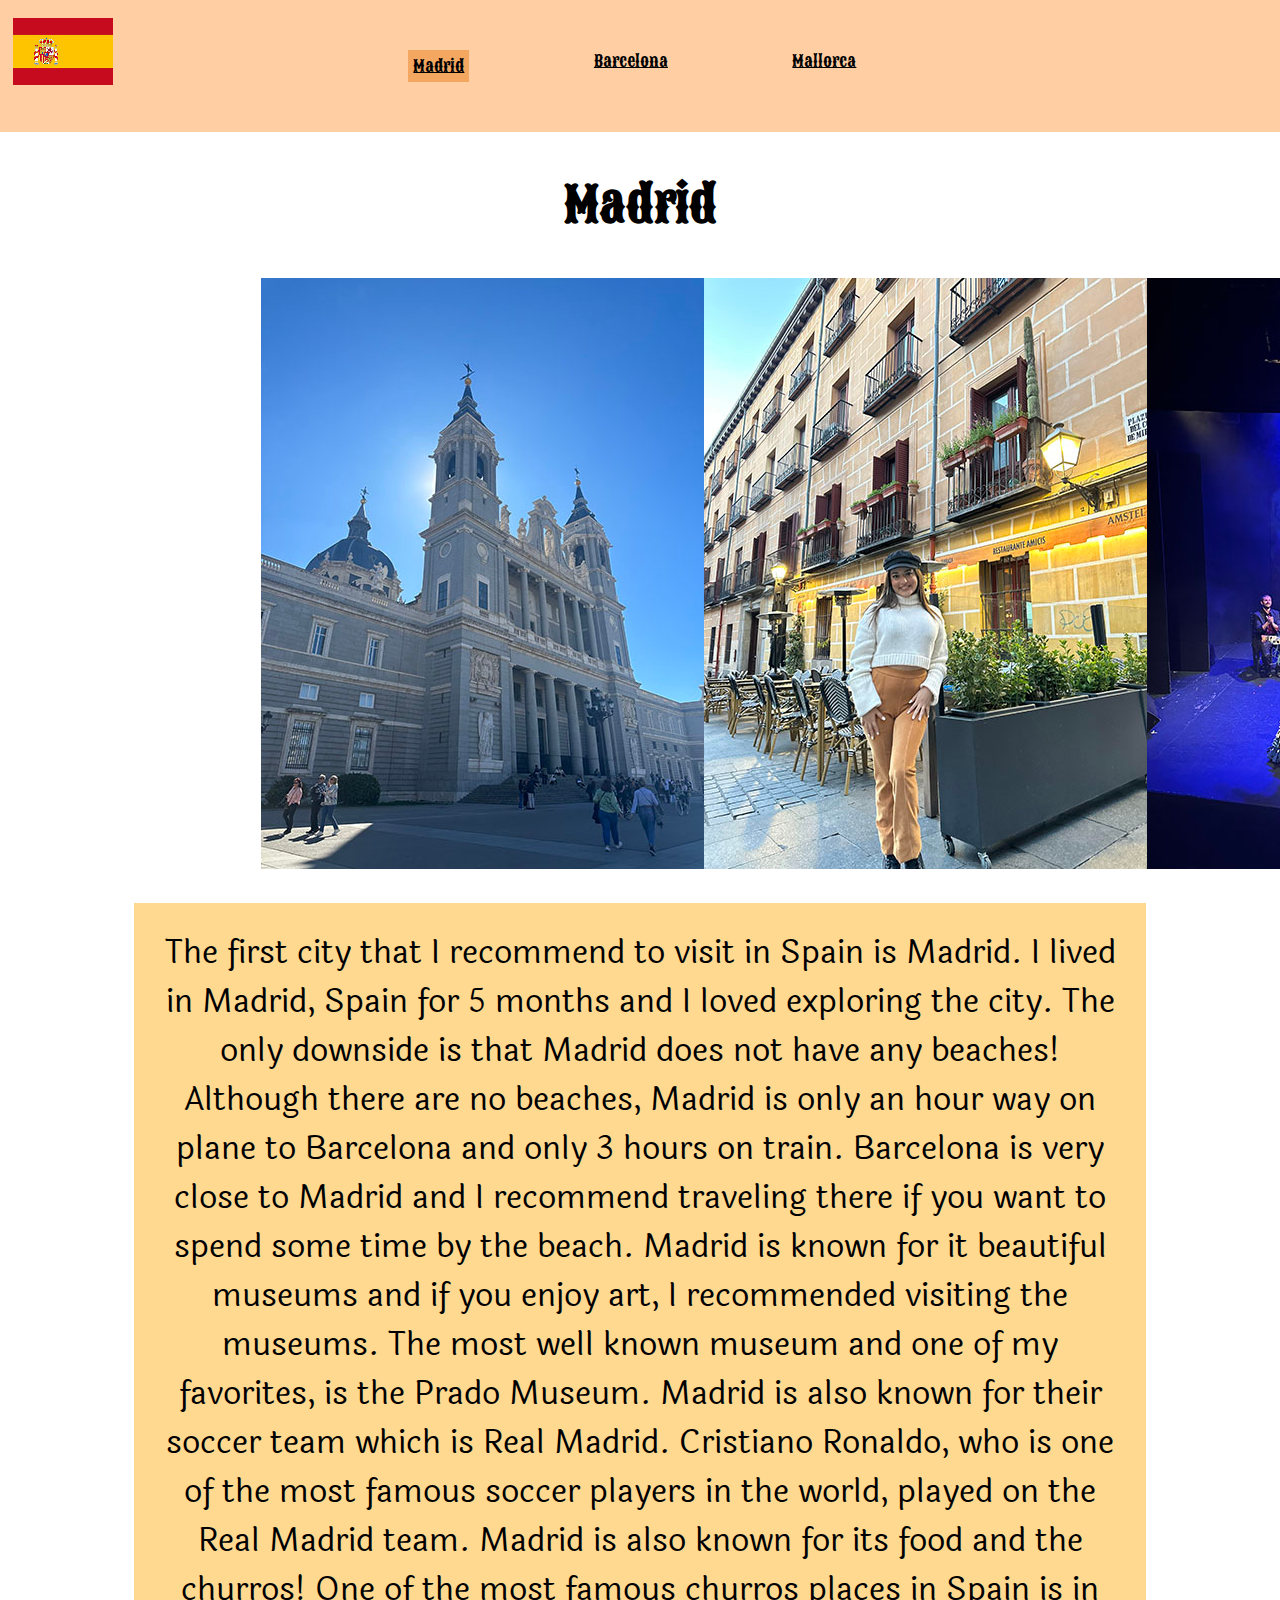
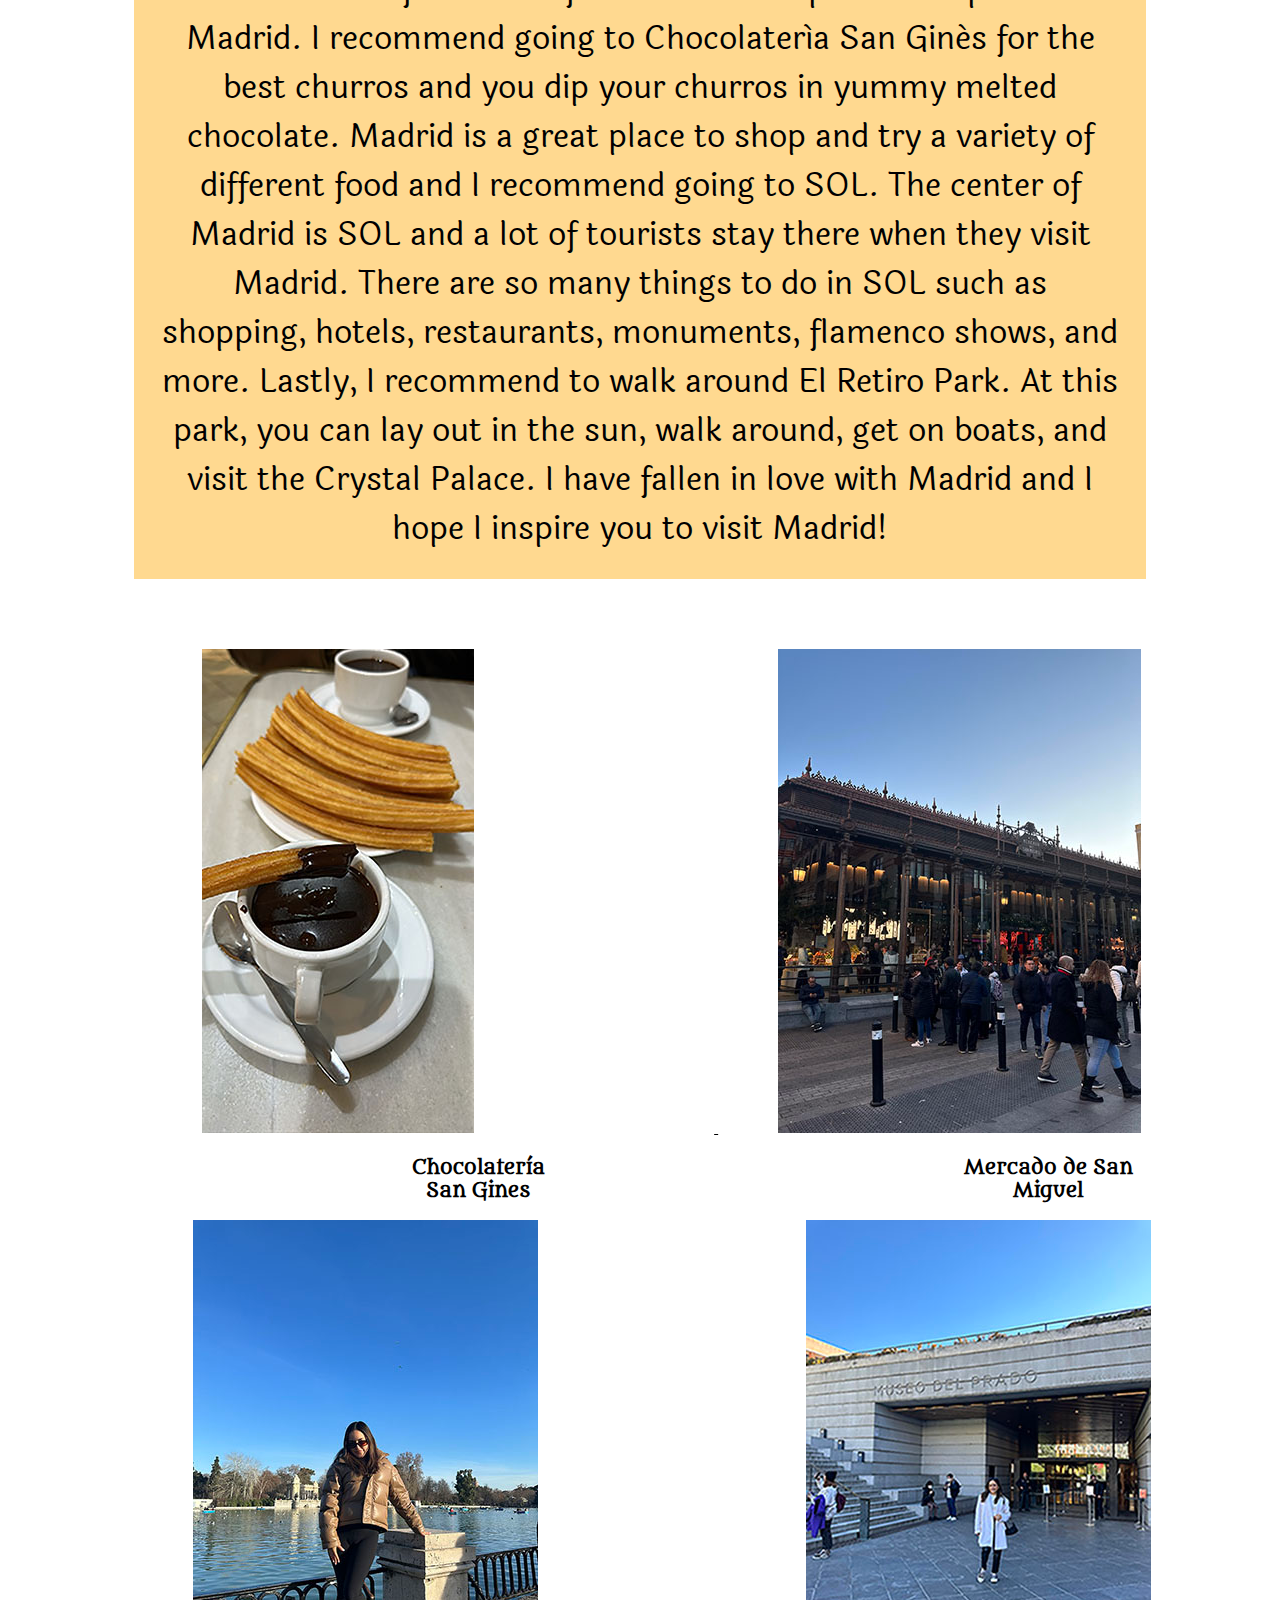
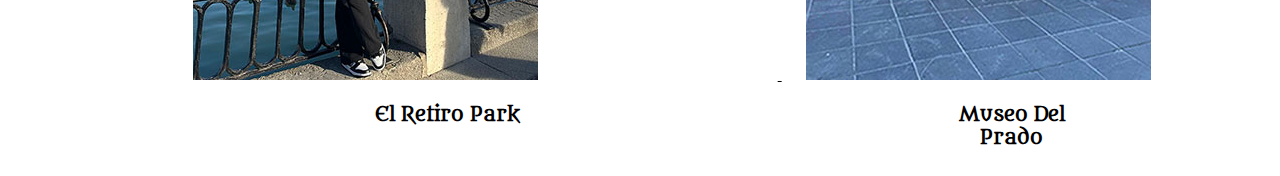
<file: blog_1/blog_1.html>
<!doctype html>

<html lang="en">

<head>
    
    <meta charset="UTF-8">
    <link rel="stylesheet" href="css1.css">
    
    <title> Madrid </title>
</head>

<body>
    <header>
        <nav>
            <div id = "flag"> 
                <a href="../index.html">
                        <img src="img /icon1.jpg">
                </a>
                </div> 
        
            <div id = "navindex">
                <div id="highlight"> <a href="../blog_1/blog_1.html">Madrid</a> </div>
                <a href="../blog_2/blog_2.html">Barcelona</a>
                <a href="../blog_3/blog_3.html">Mallorca</a>
            </div>
            </nav> 
        </header>
        <div id = "cities">
            <h1>
                <br> <br> <br> 
    
            </h1>
        </div>
    <div id = "firstcity">
        <h2>
        Madrid         
        </h2>
    </div>

<div id="madrid">
<img src="img /church.jpg"> 
<img src="img /me.jpg">
<img src="img /flamenco.jpg">
</div>
<br> <br> 
    <p>
        The first city that I recommend to visit in Spain is Madrid. I lived in Madrid, Spain for 5 months and I loved exploring the city. 
        The only downside is that Madrid does not have any beaches! Although there are no beaches, 
        Madrid is only an hour way on plane to Barcelona and only 3 hours on train. 
        Barcelona is very close to Madrid and I recommend traveling there if you want to spend some time by the beach. 
        Madrid is known for it beautiful museums and if you enjoy art, I recommended visiting the museums. 
        The most well known museum and one of my favorites, is the Prado Museum. 
        Madrid is also known for their soccer team which is Real Madrid. 
        Cristiano Ronaldo, who is one of the most famous soccer players in the world, played on the Real Madrid team. 
        Madrid is also known for its food and the churros!
        One of the most famous churros places in Spain is in Madrid. I recommend going to Chocolatería San Ginés 
        for the best churros and you dip your churros in yummy melted chocolate. 
        Madrid is a great place to shop and try a variety of different food and I recommend going to SOL. 
        The center of Madrid is SOL and a lot of tourists stay there when they visit Madrid. 
        There are so many things to do in SOL such as shopping, hotels, restaurants, monuments, flamenco shows, and more. 
        Lastly, I recommend to walk around El Retiro Park. At this park, you can lay out in the sun, walk around, get on boats, and visit the Crystal Palace. I have fallen in love with Madrid and I hope I inspire you to visit Madrid!
    </p>
    <br> <br> <br> <br> 
    <div id="madridtips">
        <a href ="https://chocolateriasangines.com"> <img src="img /churros.jpg" id="churros" > </a>
        <a href = "https://mercadodesanmiguel.es"> <img src="img /mercado.jpg" id="mercado"> </a>
    </div>

    <div id="food">
        <div id="comida">
        <h3> Chocolatería San Gines </h3> </div>
        <div id="grocery"> 
        <h3> Mercado de San Miguel </h3> </div>
    
    </div>
  
    <div id="othertips">
        <a href = "https://www.esmadrid.com/en/tourist-information/parque-del-retiro"> <img src="img /boat.jpg" id="boat"> </a>
        <a href = "https://www.museodelprado.es"> <img src="img /museo.jpg" id="museo"> </a>
    
    </div>

    <div id="visits">
        <h3> El Retiro Park </h3>
        <div id="museum">
        <h3> Museo Del Prado </h3> </div>
    </div>

</body>
                   
</html>
</file>
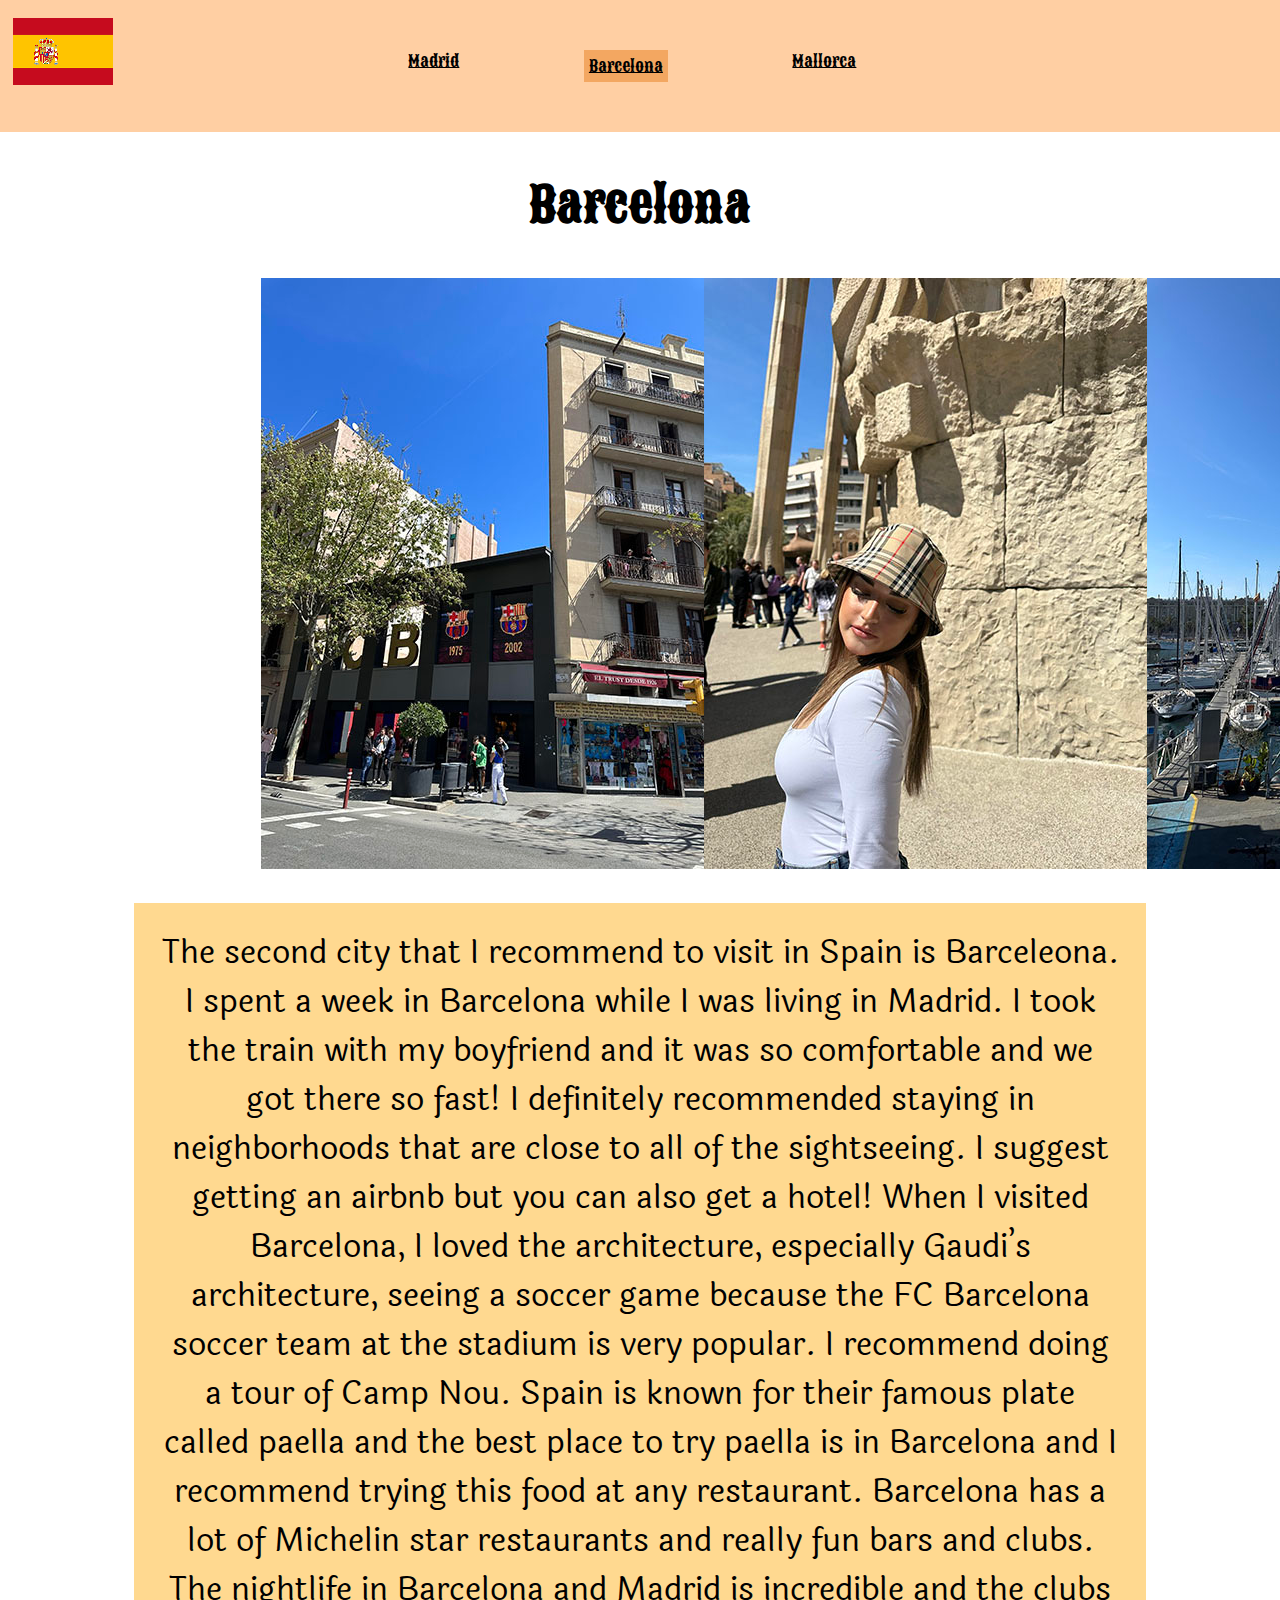
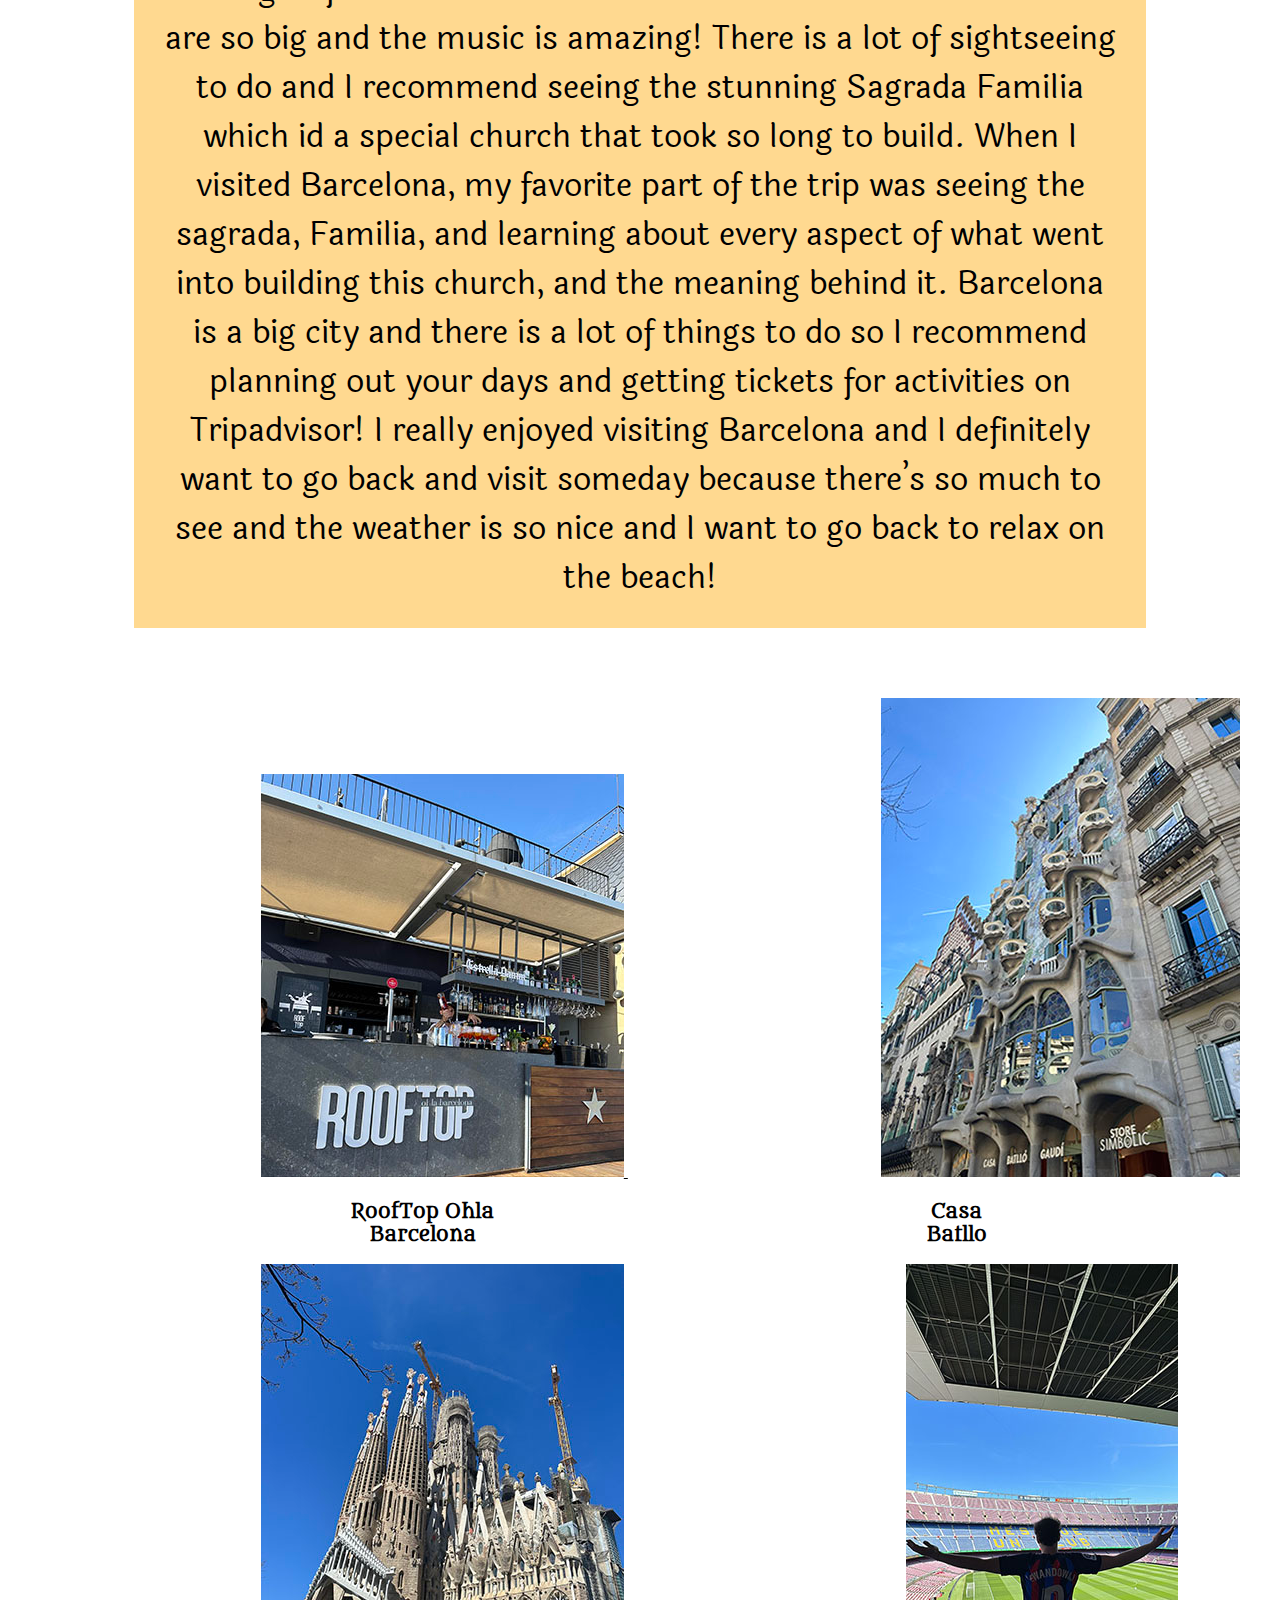
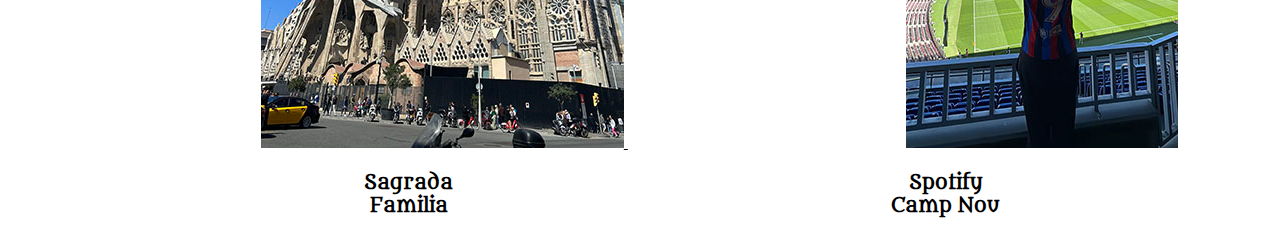
<file: blog_2/blog_2.html>
<!doctype html>

<html lang="en">

<head>
    
    <meta charset="UTF-8">
    <link rel="stylesheet" href="css2.css">
    
    <title> Barcelona </title>
</head>

<body>
    <header>
        <nav>
            <div id = "flag"> 
                <a href="../index.html">
                        <img src="img /icon2.jpg">
                </a>
                </div> 
        
            <div id = "navindex">
                <a href="../blog_1/blog_1.html">Madrid</a>
                <div id= "highlight"> <a href="../blog_2/blog_2.html">Barcelona</a> </div>
                <a href="../blog_3/blog_3.html">Mallorca</a>
            </div>
            </nav> 
        </header>
        <div id = "cities">
            <h1>
                <br> <br> <br> 
                
            </h1>
        </div>
    <div id = "secondcity">

    <h2>
        Barcelona
    </h2>
    </div>

    <div id="barca">
        <img src="img /walks.jpg"> 
        <img src="img /burberry.jpg">
        <img src="img /prettyviews.jpg">
        </div>
        <br> <br> 

<p>
    The second city that I recommend to visit in Spain is Barceleona. I spent a week in Barcelona while I was living in Madrid. 
    I took the train with my boyfriend and it was so comfortable and we got there so fast! I definitely recommended staying in neighborhoods that are close to all of the sightseeing. 
    I suggest getting an airbnb but you can also get a hotel! 
    When I visited Barcelona, I loved the architecture, especially Gaudi’s architecture, seeing a soccer game because the FC Barcelona soccer team at the stadium is very popular. 
    I recommend doing a tour of Camp Nou. Spain is known for their famous plate called paella and the best place to try paella is in Barcelona and I recommend trying this food at any restaurant. 
    Barcelona has a lot of Michelin star restaurants and really fun bars and clubs. The nightlife in Barcelona and Madrid is incredible and the clubs are so big and the music is amazing! 
    There is a lot of sightseeing to do and I recommend seeing the stunning Sagrada Familia which id a special church that took so long to build. 
    When I visited Barcelona, my favorite part of the trip was seeing the sagrada, Familia, and learning about every aspect of what went into building this church, and the meaning behind it. 
    Barcelona is a big city and there is a lot of things to do so I recommend planning out your days and getting tickets for activities on Tripadvisor! 
    I really enjoyed visiting Barcelona and I definitely want to go back and visit someday because there’s so much to see and the weather is so nice and I want to go back to relax on the beach! 
    
</p>
<br> <br> <br> <br>     
<div id="barcatipstips">
    <a href="https://www.ohlabarcelona.com/en/rooftop"> <img src="img /rooftop.jpg" id="rooftop"> </a>
    <a href="https://www.casabatllo.es/en/"> <img src="img /casa.jpg" id="casa"> </a>
</div>

<div id="coolsights">
    <div id="ohla">
    <h3> RoofTop Ohla Barcelona </h3> </div>
    <div id="sea">
    <h3> Casa Batllo </h3> </div>

</div>

<div id="morebarcatips">
    <a href="https://sagradafamilia.org/en/"> <img src="img /sagrada.jpg" id="sagrada"> </a>
    <a href="https://www.fcbarcelona.com/en/club/facilities/spotify-camp-nou"> <img src="img /soccer.jpg" id="soccer"> </a>
</div>

<div id="morecoolsights">
    <div id="church">
    <h3> Sagrada Familia  </h3> </div>
    <div id="sports">
    <h3> Spotify Camp Nou </h3> </div>

</div>

</body>
                   
</html>
</file>
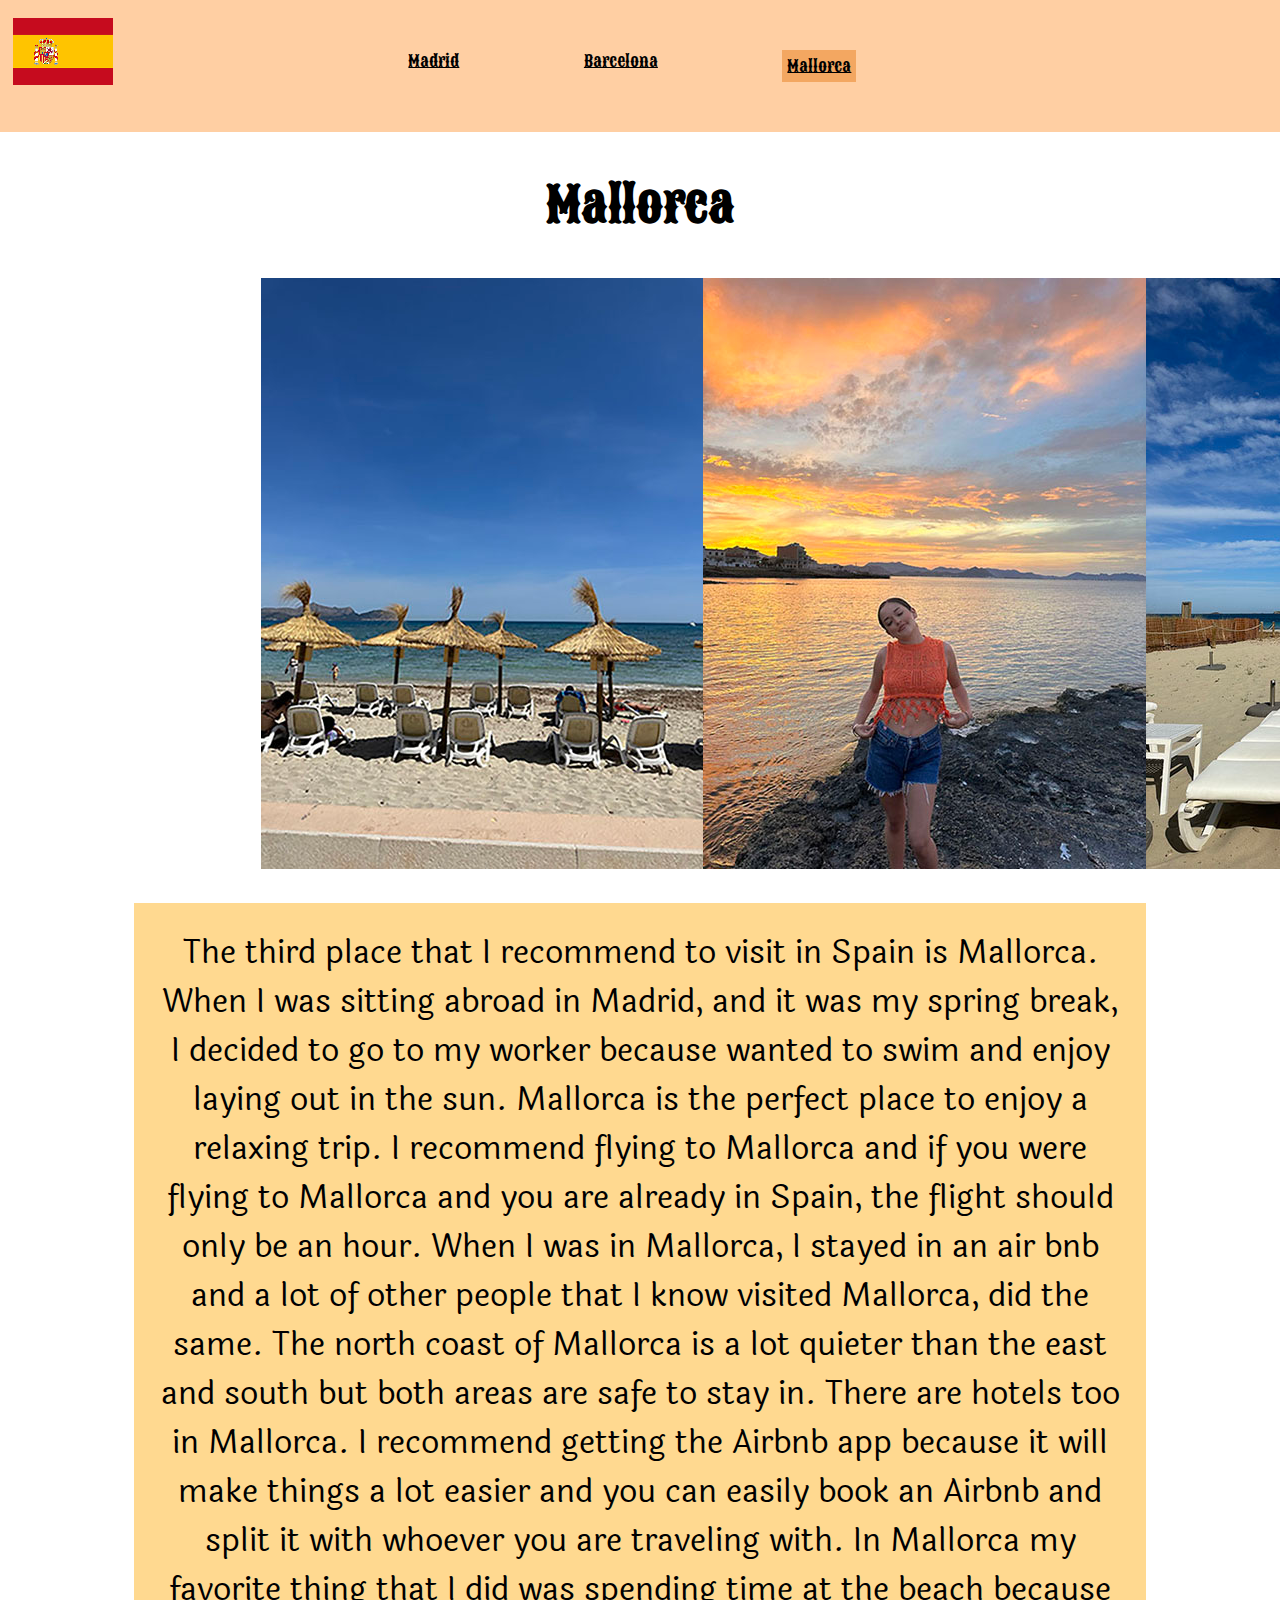
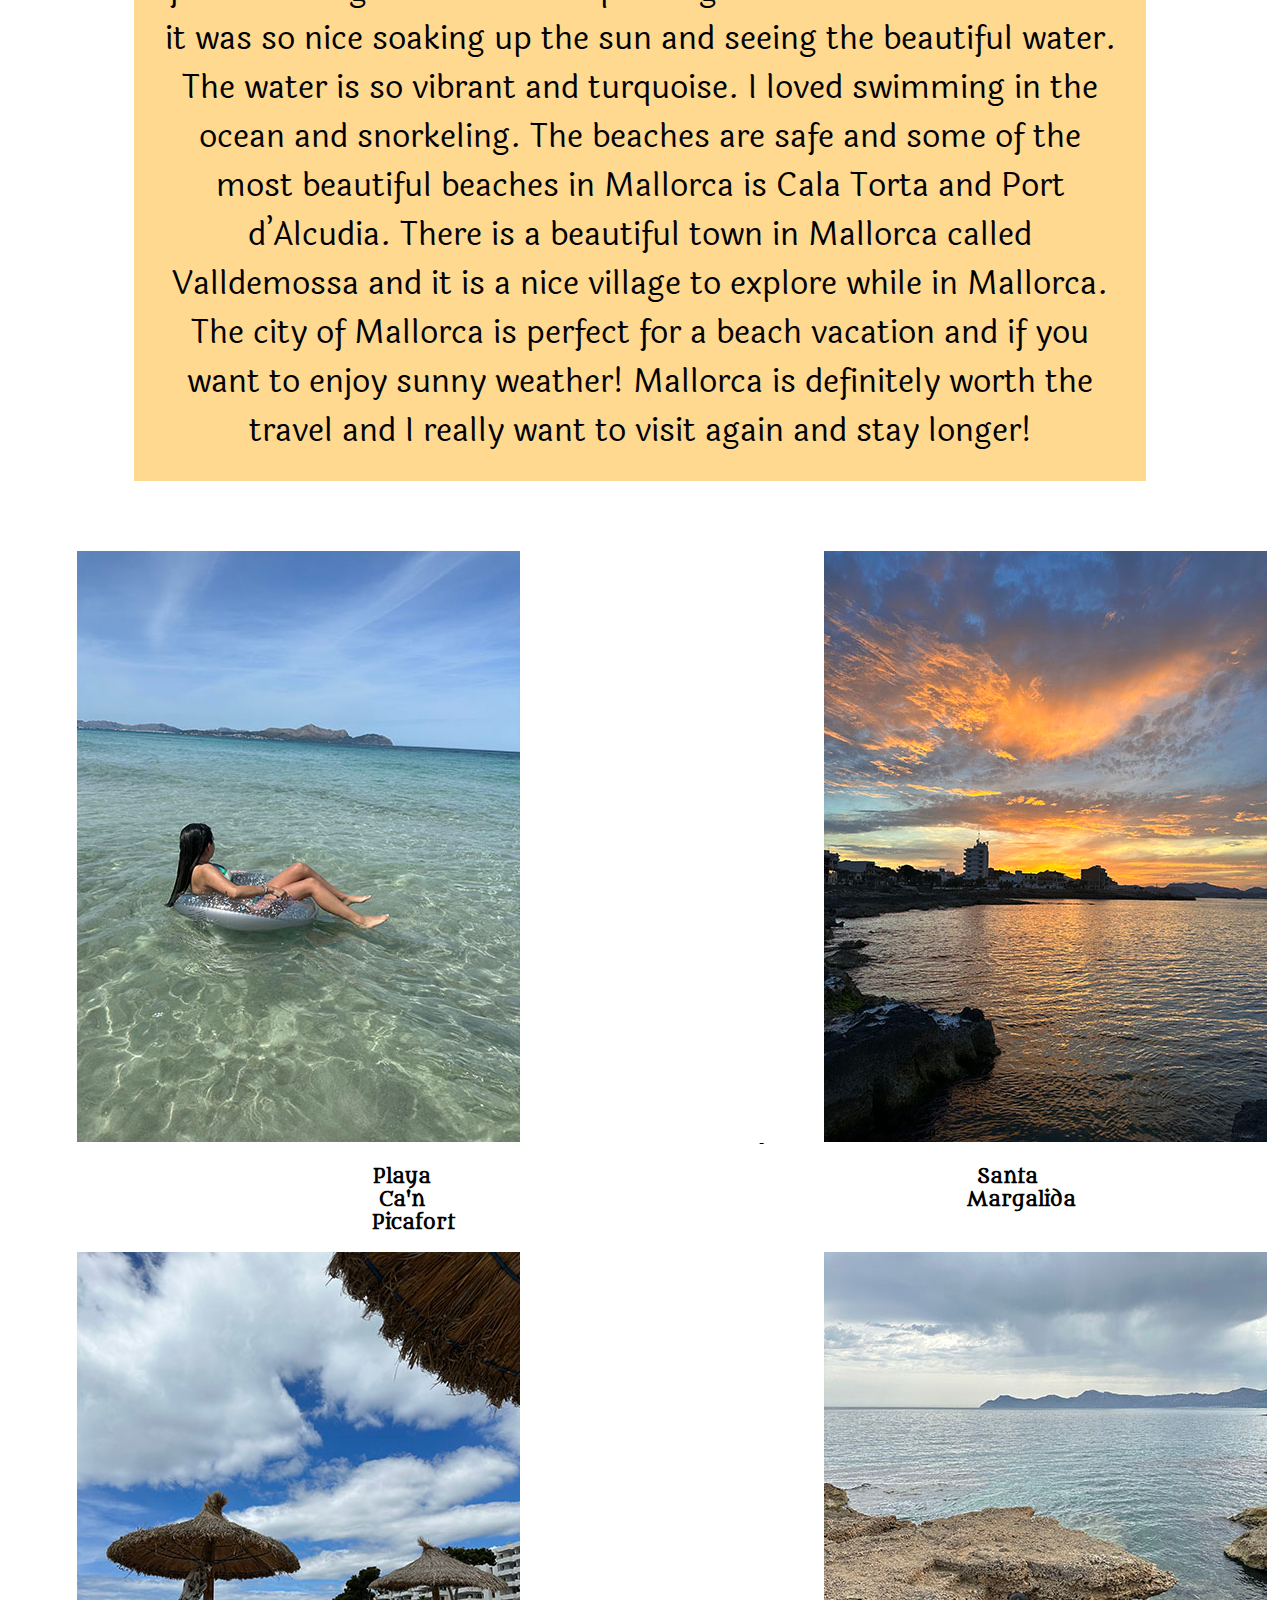
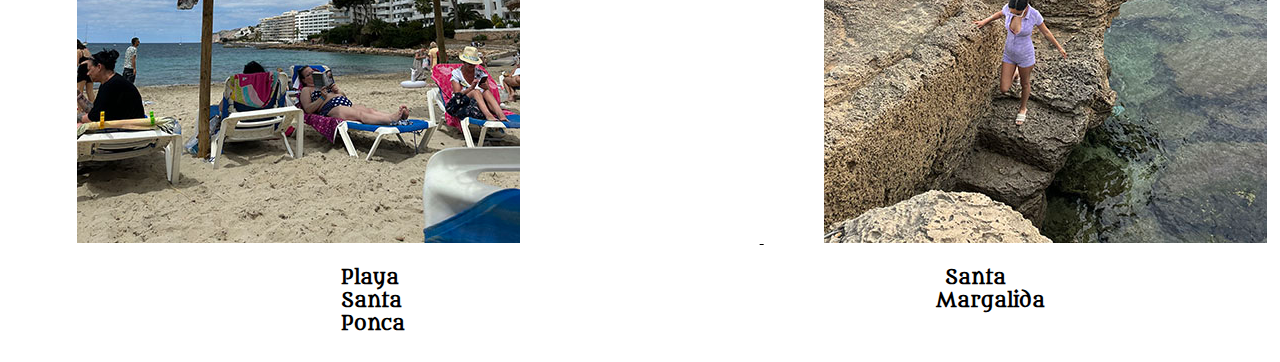
<file: blog_3/blog_3.html>
<!doctype html>

<html lang="en">

<head>
    
    <meta charset="UTF-8">
    <link rel="stylesheet" href="css3.css">
    
    <title> Mallorca </title>
</head>

<body>
    <header>
        <nav>
            <div id = "flag"> 
                <a href="../index.html">
                        <img src="img /icon3.jpg">
                </a>
                </div> 
        
            <div id = "navindex">
                <a href="../blog_1/blog_1.html">Madrid</a>
                <a href="../blog_2/blog_2.html">Barcelona</a>
                <div id= "highlight"> <a href="../blog_3/blog_3.html">Mallorca</a> </div>
            </div>
            </nav> 
        </header>
        <div id = "cities">
            <h1>
                <br> <br> <br> 
            
            </h1>
        </div>
    <div id = "secondcity">
    <h2>
        Mallorca
    </h2>
    </div>
    <div id="mallorca">
    <img src="img /beach.jpg"> 
    <img src="img /sunset.jpg">
    <img src="img /beach2.jpg">
    </div>
    <br> <br> 
    <p> 
        The third place that I recommend to visit in Spain is Mallorca. When I was sitting abroad in Madrid, and it was my spring break, I decided to go to my worker because wanted to swim and enjoy laying out in the sun.
        Mallorca is the perfect place to enjoy a relaxing trip. 
        I recommend flying to Mallorca and if you were flying to Mallorca and you are already in Spain, the flight should only be an hour. 
        When I was in Mallorca, I stayed in an air bnb and a lot of other people that I know visited Mallorca, did the same. The north coast of Mallorca is a lot quieter than the east and south but both areas are safe to stay in. 
        There are hotels too in Mallorca. I recommend getting the Airbnb app because it will make things a lot easier and you can easily book an Airbnb and split it with whoever you are traveling with. 
        In Mallorca my favorite thing that I did was spending time at the beach because it was so nice soaking up the sun and seeing the beautiful water. The water is so vibrant and turquoise. 
        I loved swimming in the  ocean and snorkeling. The beaches are safe and some of the most beautiful beaches in Mallorca is Cala Torta and Port d’Alcudia. 
        There is a beautiful town in Mallorca called Valldemossa and it is a nice village to explore while in Mallorca. The city of Mallorca is perfect for a beach vacation and if you want to enjoy sunny weather! 
        Mallorca is definitely worth the travel and I really want to visit again and stay longer! 
    </p>
    <br> <br> <br> <br>   
    <div id="mallorcatips">
        <a href="https://www.mallorca-beaches.com/en/can-picafort/"> <img src="img /pica.jpg" id="pica"> </a>
        <a href="https://www.abc-mallorca.com/santa-margalida/"> <img src="img /santa.jpg" id="santa"> </a>
        
    </div>

    <div id="beaches">
        <div id="beach1">
        <h3> Playa Ca'n Picafort </h3> </div>
        <div id="beach2">
        <h3> Santa Margalida </h3> </div>
    
    </div>
  
    <div id="otherbeaches">
        <a href="https://www.abc-mallorca.com/playa-de-santa-ponsa/"> <img src="img /ponca.jpg" id="ponca"> </a>
        <a href="https://www.abc-mallorca.com/santa-margalida/"> <img src="img /marga.jpg" id="marga"> </a>
    
    </div>

    <div id="visits">
        <div id="beach3">
        <h3> Playa Santa Ponca </h3> </div>
        <div id="lastbeach">
        <h3> Santa Margalida </h3> </div>
    </div>
    


</body>
                   
</html>
</file>
<file: blog_1/css1.css>
@import url('https://fonts.googleapis.com/css2?family=Laila:wght@300;400;500;600;700&display=swap');
@import url('https://fonts.googleapis.com/css2?family=Laila:wght@300;400;500;600;700&family=Metamorphous&family=Sancreek&display=swap');
@import url('https://fonts.googleapis.com/css2?family=Laila:wght@300;400;500;600;700&family=Metamorphous&display=swap');

#navindex {
    display:flex; 
    flex-direction: row;
    flex-wrap: nowrap;
    justify-content: space-between;
    width: 35%;
    margin-left: 28%;
    font-family: "Sancreek";
}

nav {
    position: fixed;
    width: 100%;
    background-color: #FFCFA3;
    top: 0%;
    left: 0%;
    margin: 0px;
    padding: 50px;

}

a:link{
    color:black;
}

a:visited{
    color:black;

}

#highlight {
    background-color: #F3A761;
    padding: 5px;
}

#flag {
    top: 2%;
    left: 1%;
    position:fixed;
}

main {
margin-top: 150px;
}

#cities {
    text-align:center;
}

#firstcity {
    text-align:center;
    font-size: xx-large;
    font-family: "Sancreek";
}

#madrid{
    display: flex;
    flex-basis: auto;
    margin-left: 20%;
}

p{
    margin-left: 10%;
    margin-right: 10%;
    margin-top: -.15%;
    margin-bottom: -.15%;
    font-size:xx-large;
    text-align: center;
    background-color: #FFD990;
    padding: 2%;
    font-family: "Laila"
}

#madridtips{
   text-align: center;
   margin-left: 5%;
   
}

#churros{
    margin-right: 20%;
}
#mercado{
    margin-left: 5%;
}

#othertips{
    text-align: center;
    margin-left: 5%;
}

#boat{
    margin-right: 20%;
}

#museo{
    margin-left: 2%;
}

#food{
    display: flex;
    flex-basis: auto; 
    margin-left: -3%;
}

#visits{
    display: flex;
    flex-basis: auto; 
}

h3{
    margin-left: 29%;
    text-align: center;
    font-family: "Metamorphous";
}

#comida{
    margin-left: 27%;
}

#grocery {
    margin-left: 25%;
}

#museum {
    margin-left: 30%;
}
</file>
<file: blog_2/css2.css>
@import url('https://fonts.googleapis.com/css2?family=Laila:wght@300;400;500;600;700&display=swap');
@import url('https://fonts.googleapis.com/css2?family=Laila:wght@300;400;500;600;700&family=Metamorphous&family=Sancreek&display=swap');
@import url('https://fonts.googleapis.com/css2?family=Laila:wght@300;400;500;600;700&family=Metamorphous&display=swap');

#navindex {
    display:flex; 
    flex-direction: row;
    flex-wrap: nowrap;
    justify-content: space-between;
    width: 35%;
    margin-left: 28%;
    font-family: "Sancreek";
}

nav {
    position: fixed;
    width: 100%;
    background-color: #FFCFA3;
    top: 0%;
    left: 0%;
    margin: 0px;
    padding: 50px;
}

#highlight {
    background-color: #F3A761;
    padding: 5px;
}

a:link{
    color:black;
}

a:visited{
    color:black;
}

#flag {
    top: 2%;
    left: 1%;
    position:fixed;
}

main {
margin-top: 150px;
}

#cities {
    text-align:center;
}

#secondcity {
    text-align:center;
    font-size: xx-large;
    font-family: "Sancreek";
}

#barca{
    display: flex;
    flex-basis: auto;
    margin-left: 20%;
}

p{
    margin-left: 10%;
    margin-right: 10%;
    margin-top: -.15%;
    margin-bottom: -.15%;
    font-size:xx-large;
    text-align: center;
    background-color: #FFD990;
    padding: 2%;
    font-family: "Laila";
}

#barcatips{
    text-align: center;
    margin-left: 5%;
}

#rooftop{
    margin-left: 20%;
}

#casa{
    margin-left: 20%;
}

#sagrada{
    margin-left: 20%;
}

#soccer{
    margin-left: 22%;
}

#coolsights{
    display: flex;
    flex-basis: auto; 
}

#morecoolsights{
    display: flex;
    flex-basis: auto; 
}

h3{
    margin-left: 27%;
    text-align: center;  
    font-family: "Metamorphous";
}

#ohla{
    margin-left: 20%;
}

#sea{
    margin-left: 29%;
}

#church{
    margin-left: 23%;
}

#sports{
    margin-left: 28%;
}
</file>
<file: blog_3/css3.css>
@import url('https://fonts.googleapis.com/css2?family=Laila:wght@300;400;500;600;700&display=swap');
@import url('https://fonts.googleapis.com/css2?family=Laila:wght@300;400;500;600;700&family=Metamorphous&family=Sancreek&display=swap');
@import url('https://fonts.googleapis.com/css2?family=Laila:wght@300;400;500;600;700&family=Metamorphous&display=swap');

#navindex {
    display:flex; 
    flex-direction: row;
    flex-wrap: nowrap;
    justify-content: space-between;
    width: 35%;
    margin-left: 28%;
    font-family: "Sancreek";
}

nav {
    position: fixed;
    width: 100%;
    background-color: #FFCFA3;
    top: 0%;
    left: 0%;
    margin: 0px;
    padding: 50px;

}

a:link{
    color:black;
}

a:visited{
    color:black;
}

#highlight {
    background-color: #F3A761;
    padding: 5px;
}


#flag {
    top: 2%;
    left: 1%;
    position:fixed;
}

main {
margin-top: 150px;
}

#cities {
    text-align:center;
}

#secondcity {
    text-align:center;
    font-size: xx-large;
    font-family: "Sancreek";
}

#mallorca{
    display: flex;
    flex-basis: auto;
    margin-left: 20%;
}

p{
    margin-left: 10%;
    margin-right: 10%;
    margin-top: -.15%;
    margin-bottom: -.15%;
    font-size:xx-large;
    text-align: center;
    background-color: #FFD990;
    padding: 2%;
    font-family: "Laila";
}


#mallorcatips{
    text-align: center;
    margin-left: 5%;
    
 }

#pica{
    margin-right: 20%;
}

#santa{
    margin-left: 5%;
}

#otherbeaches {
    text-align: center;
    margin-left: 5%;
}

#ponca{
    margin-right: 20%;
}

#marga{
    margin-left: 5%;
}

#beaches{
    display: flex;
    flex-basis: auto; 
}

#visits{
    display: flex;
    flex-basis: auto; 
}

h3{
    margin-left: 27%;
    text-align: center;
    font-family: "Metamorphous";
}

#beach1{
    margin-left: 27%;
}

#beach2{
    margin-left: 40%;
    margin-right: 23%;
}

#beach3{
    margin-left: 25%;
}

#lastbeach{
    margin-left: 41%;
    margin-right: 23%;
}
</file>
